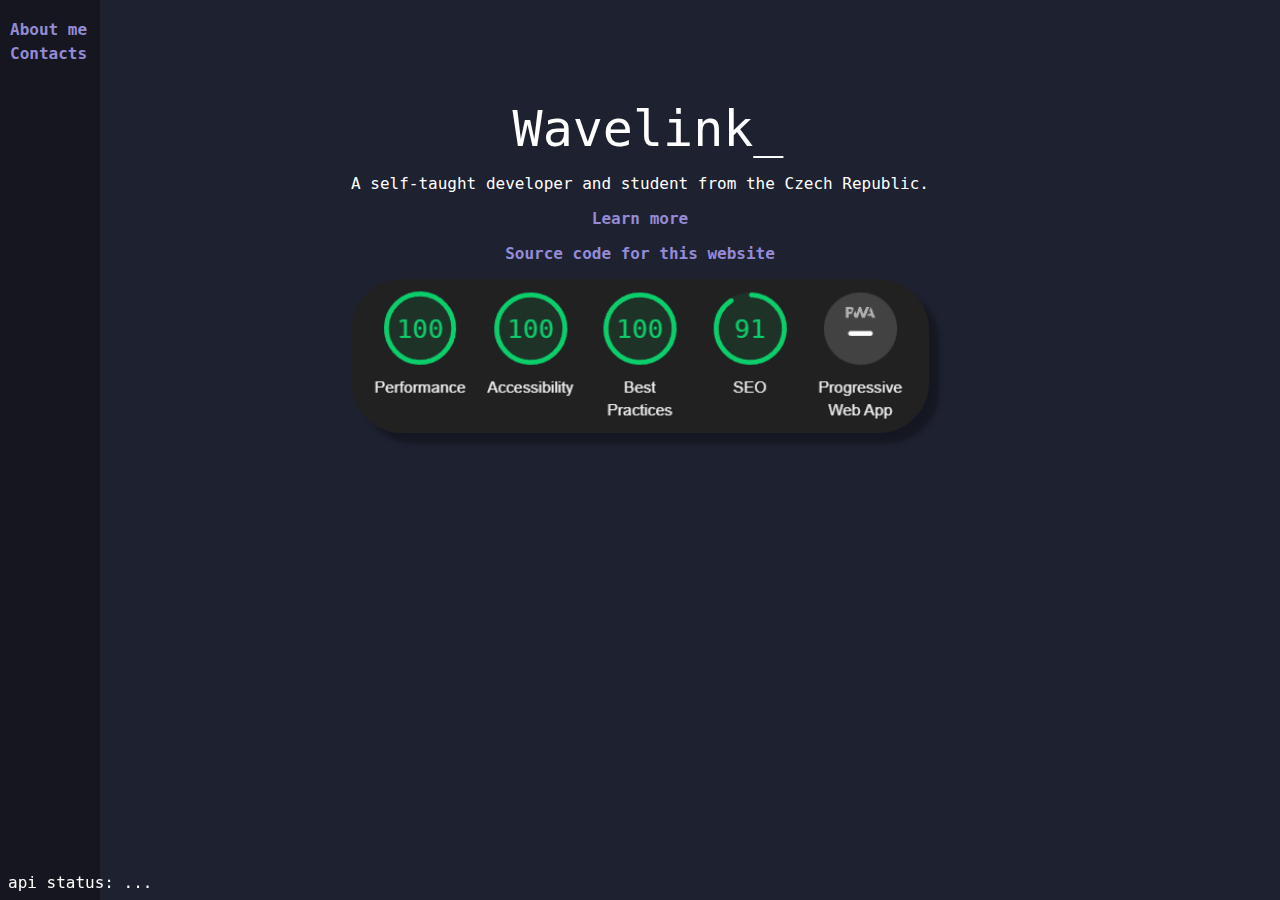
<file: index.html>
<!DOCTYPE html>
<html lang="en">

<head>
    <link rel="stylesheet" href="./css/style.css" />
    <link rel="preconnect" href="https://fonts.googleapis.com">
    <link rel="preconnect" href="https://fonts.gstatic.com" crossorigin>
    <link href="https://fonts.googleapis.com/css2?family=Manrope&display=swap" rel="stylesheet">
    <meta name="viewport" content="width=device-width, initial-scale=1.0" />
    <meta charset="UTF-8" />
    <meta http-equiv="X-UA-Compatible" content="IE=edge" />
    <meta name="description" content="Personal website for wavelink">
    <link rel="shortcut icon" href="./assets/favicon.ico" type="image/x-icon" />
    <script src="./js/api.js"></script>
    <title>Wavelink</title>
</head>

<body>
    <nav class="side-panel">
        <input type="checkbox" id="menuToggle">
        <label for="menuToggle" class="menu-icon">
            <img src="/assets/bars-solid.svg" width="5%">
        </label>

        <ul class="menu-list">
            <li>
                <a href="about.html">About me</a>
            </li>
            <li>
                <a href="contacts.html">Contacts</a>
            </li>
        </ul>
    </nav>
    <main>
        <div>
            <h1>Wavelink<span class="cursor">_</span></h1>
        <p>A self-taught developer and student from the Czech Republic.</p>
        <p>
            <a href="/about.html">Learn more</a>
        </p>
        <p>
            <a href="https://github.com/wavelinkdev/wavelink.me">Source code for this website</a>
        </p>
        <img style="border-radius: 4vw; width: 100%; height: auto; box-shadow: 10px 10px 5px rgba(0, 0, 0, 0.301);" src="assets/lighthouse.png" alt="">
        <p class="api-text">api status: <noscript> Can't fetch becuase you don't have Javascript enabled </noscript> <span id="api-status">...</span></p>
        </div>
    </main>
</body>

</html>
</file>
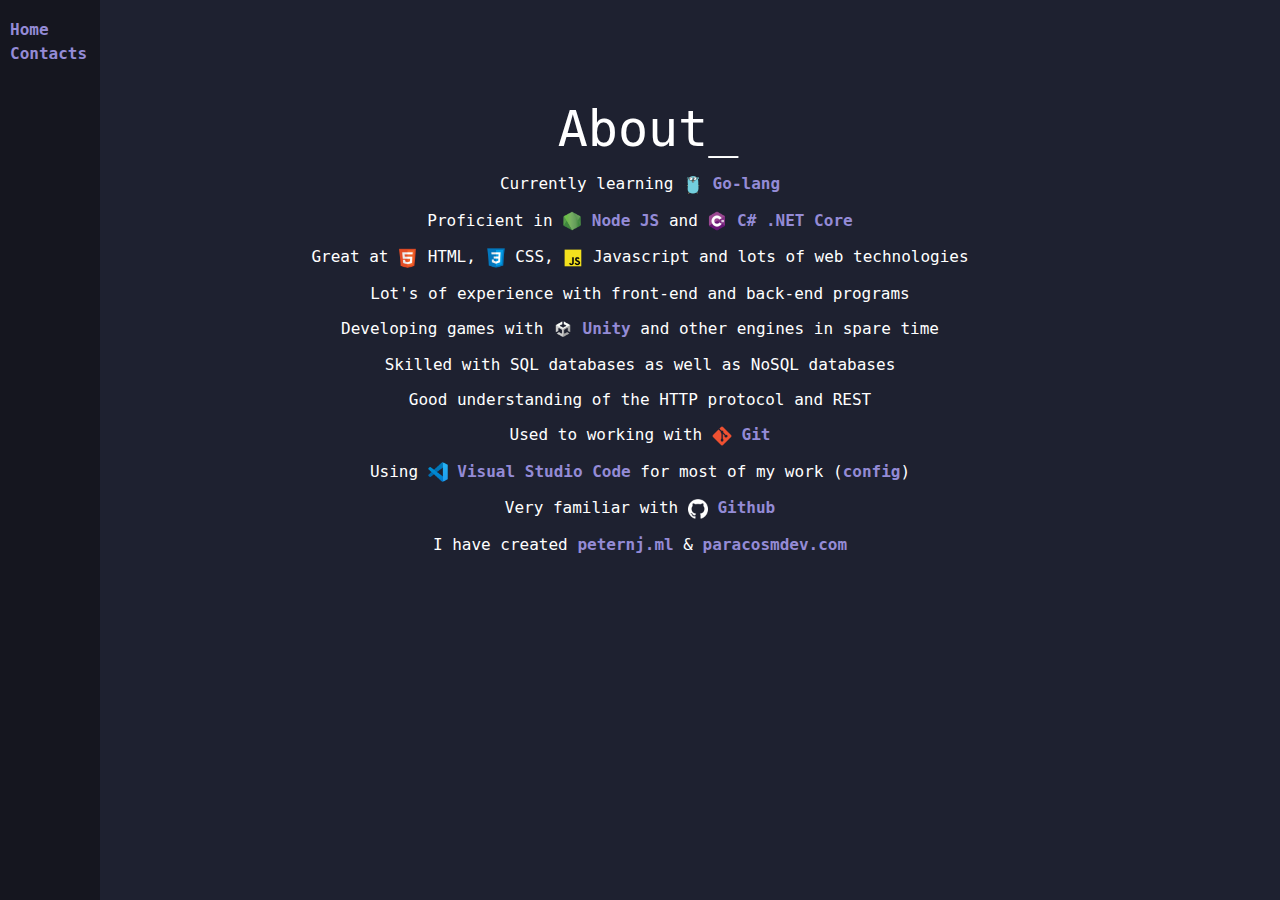
<file: about.html>
<!DOCTYPE html>
<html lang="en">

<head>
    <meta name="viewport" content="width=device-width, initial-scale=1.0" />
    <meta charset="UTF-8" />
    <meta http-equiv="X-UA-Compatible" content="IE=edge" />
    <meta name="description" content="About page for wavelink">
    <link rel="shortcut icon" href="./assets/favicon.ico" type="image/x-icon" />
    <link rel="stylesheet" href="./css/style.css" />
    <link href="https://fonts.googleapis.com/css2?family=Manrope&display=swap" rel="stylesheet">
    <title>Wavelink</title>
</head>

<body>
    <nav class="side-panel">
        <input type="checkbox" id="menuToggle">
        <label for="menuToggle" class="menu-icon">
            <img src="/assets/bars-solid.svg" width="5%">
        </label>

        <ul class="menu-list">
            <li>
                <a href="index.html">Home</a>
            </li>
            <li>
                <a href="contacts.html">Contacts</a>
            </li>
        </ul>
    </nav>
    <main>
        <div>
            <h1>About<span class="cursor">_</span></h1>
    <p>Currently learning <a href="https://go.dev/"><img class="icon" src="assets/golang-logo.webp" alt=""> Go-lang</a>
    </p>
    <p>Proficient in <a href="https://nodejs.org/en/about"><img class="icon" src="assets/nodejs-logo.webp"
                alt="Node icon"> Node
            JS</a> and <a href="https://dotnet.microsoft.com/en-us/">
            <img class="icon" src="assets/csharp-logo.webp" alt=""> C# .NET Core</a></p>
    <p>Great at <img class="icon" src="assets/html-logo.webp" alt=""> HTML, <img class="icon" src="assets/css-logo.webp"
            alt=""> CSS, <img class="icon" src="assets/javascript-logo.webp" alt=""> Javascript and lots of
        web technologies</p>
    <p>Lot's of experience with front-end and back-end programs</p>
    <p>Developing games with <a href="https://unity.com/"><img class="icon" src="assets/unity-logo.webp" alt=""> Unity</a> and other
        engines in spare time</p>
    <p>Skilled with SQL databases as well as NoSQL databases</p>
    <p>Good understanding of the HTTP protocol and REST</p>
    <p>Used to working with <a href="https://git-scm.com/"><img class="icon" src="assets/git-logo.webp" alt=""> Git</a></p>
    <p>Using <a href="https://code.visualstudio.com/"><img class="icon" src="assets/vscode-logo.webp" alt=""> Visual Studio Code</a>
        for most of my work (<a href="https://github.com/WaveLinkdev/WaveLinkdev/blob/main/vscode.json">config</a>)</p>
    <p>Very familiar with <a href="https://github.com/WaveLinkdev"><img class="icon" src="assets/github-logo.webp" alt=""> Github</a>
    </p>
    <p>I have created <a href="http://peternj.ml">peternj.ml</a> & <a href="https://paracosmdev.com">paracosmdev.com</a>
    </p>

        </div>
    </main>
</body>

</html>
</file>
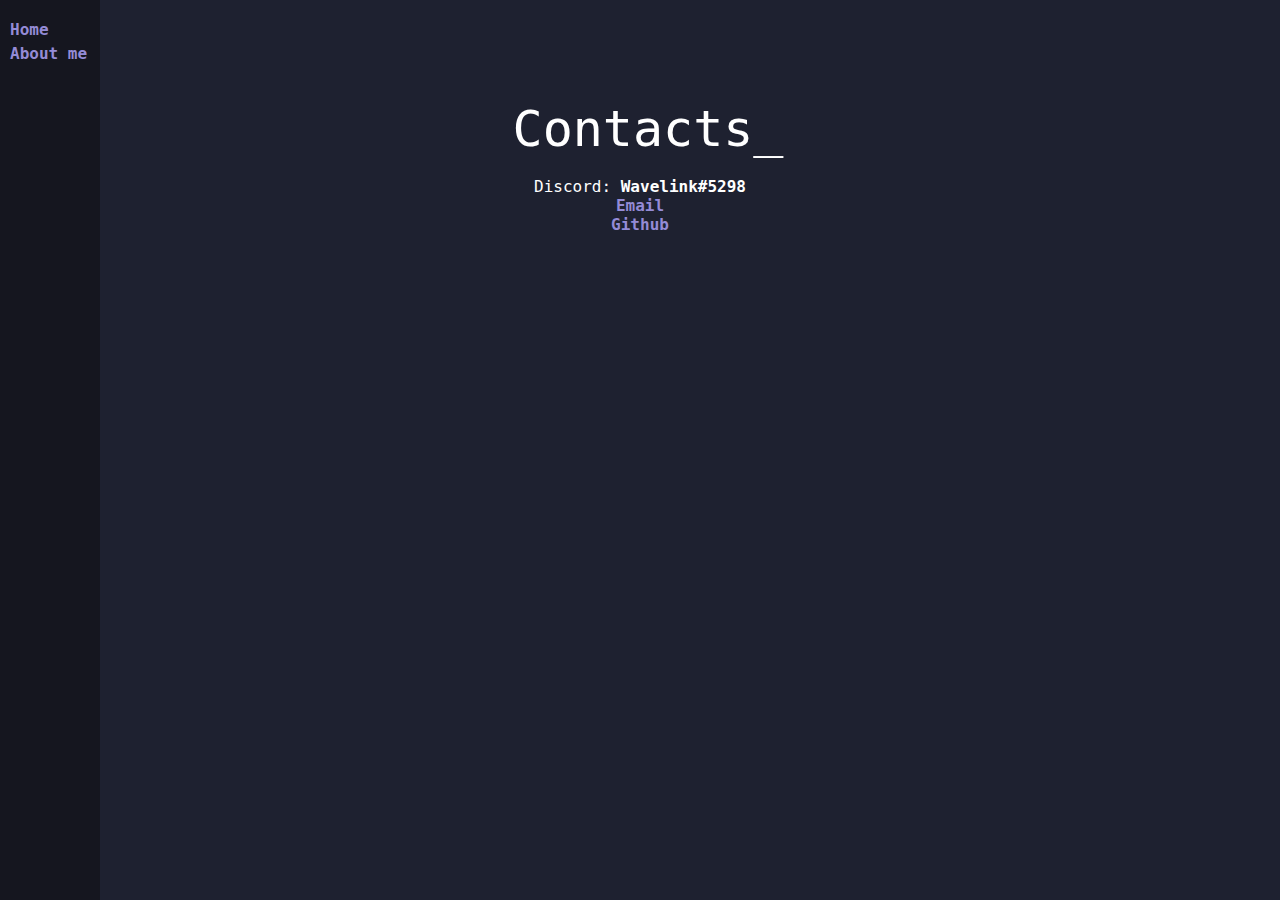
<file: contacts.html>
<!DOCTYPE html>
<html lang="en">
    <head>
        <meta charset="UTF-8" />
        <meta http-equiv="X-UA-Compatible" content="IE=edge" />
        <meta name="viewport" content="width=device-width, initial-scale=1.0" />
        <link rel="stylesheet" href="./css/style.css" />
        <link
            rel="shortcut icon"
            href="./assets/favicon.ico"
            type="image/x-icon"
        />
        <link rel="preconnect" href="https://fonts.googleapis.com">
        <link rel="preconnect" href="https://fonts.gstatic.com" crossorigin>
        <link href="https://fonts.googleapis.com/css2?family=Manrope&display=swap" rel="stylesheet">
        <title>Contacts</title>
    </head>

    <body>
        <nav class="side-panel">
        <input type="checkbox" id="menuToggle">
        <label for="menuToggle" class="menu-icon">
            <img src="/assets/bars-solid.svg" width="5%">
        </label>

        <ul class="menu-list">
            <li>
                <a href="index.html">Home</a>
            </li>
            <li>
                <a href="about.html">About me</a>
            </li>
        </ul>
    </nav>
    <main>
        <div>
        <h1>Contacts<span class="cursor">_</span></h1>
        <br>
        <span>Discord: <b>Wavelink#5298</b></span><br>
        <a href="mailto:wavelink@email.cz">Email</a> <br>
        <a href="https://github.com/wavelinkdev">Github</a>
        </div>
    </main>
</html>
</file>
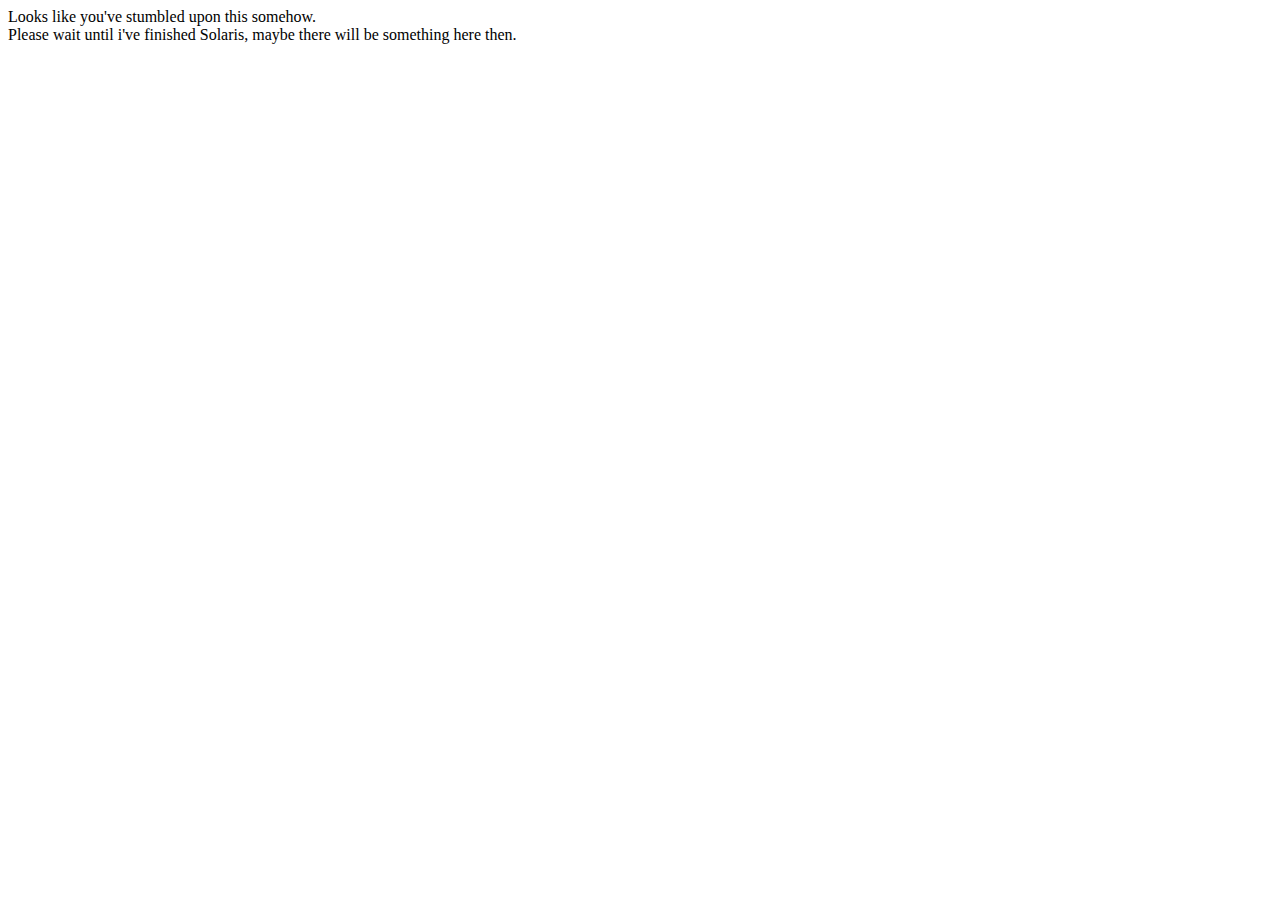
<file: solaris.html>
<!DOCTYPE html>
<html lang="en">
<head>
    <meta charset="UTF-8">
    <meta http-equiv="X-UA-Compatible" content="IE=edge">
    <meta name="viewport" content="width=device-width, initial-scale=1.0">
    <title>Solaris WIP</title>
</head>
<body>
    Looks like you've stumbled upon this somehow. <br>
    Please wait until i've finished Solaris, maybe there will be something here then.
</body>
</html>
</file>
<file: css/style.css>
body {
    padding: 0;
    margin: 0;
    font-family: "JetBrains Mono", monospace;
    text-align: center;
    background-color: #1e2130;
    color: #fff;
}

html {
    padding: 0;
    margin: 0;
}

main {
    display: flex;
    justify-content: center;
}

h1 {
    font-weight: lighter;
    font-size: 50px;
    margin: 0;
    margin-top: 50px;
    margin-left: 1rem;
}

a {
    color: rgb(148, 139, 214);
    font-weight: bold;
    text-decoration: none;
}
.cursor {
    animation: cursorAnimation 1s step-end infinite;
}

@keyframes cursorAnimation {
    50% {
        opacity: 0;
    }
}
.api-text {
    position: absolute;
    bottom: 0.5rem;
    left: 0.5rem;
    margin: 0;
}

.icon {
    vertical-align: middle;
    height: 20px;
}

code {
    background-color: darkgray;
    border-radius: 1px;
    padding: 3px;
    border: black 2px solid;
}

@media only screen and (min-width: 600px) {
    main {
        margin-top: 50px;
    }
    .side-panel {
        position: fixed;
        left: 0;
        top: 0;
        height: 100vh;
        width: 100px;
        background-color: #15161f;
        animation: slide 1s;
    }
    .side-panel > ul {
        margin-bottom: 5px;
        list-style: none;
        margin: 0;
        padding: 0;
        margin-top: 20%;
        margin-left: 10%;
        text-align: left;
        color: #fff;
    }

    .side-panel > ul > li {
        margin-bottom: 5%;
    }
    .menu-icon {
        display: none;
    }
}

#menuToggle {
    display: none;
}

@media only screen and (max-width: 600px) {
    #menuToggle:checked ~ .menu-list {
        max-height: 350px !important;
    }
    .menu-list {
        margin: 0;
        padding: 0;
        list-style: none;
        max-height: 0;
        overflow: hidden;
        transition: max-height 0.3s;
    }
    .side-panel {
        text-align: left;
        padding-left: 2%;
        padding-top: 2%;
        padding-bottom: 2%;
        background-color: #15161f;
    }
    .menu-list > li > a {
        font-size: large;
    }
    .menu-list > li {
        margin-top: 2%;
    }
    main {
        padding: 5%;

    }
}

@keyframes slide {
    0% {
        transform: translateX(-100%);
    }
    100% {
        transform: none;
    }
}
</file>
